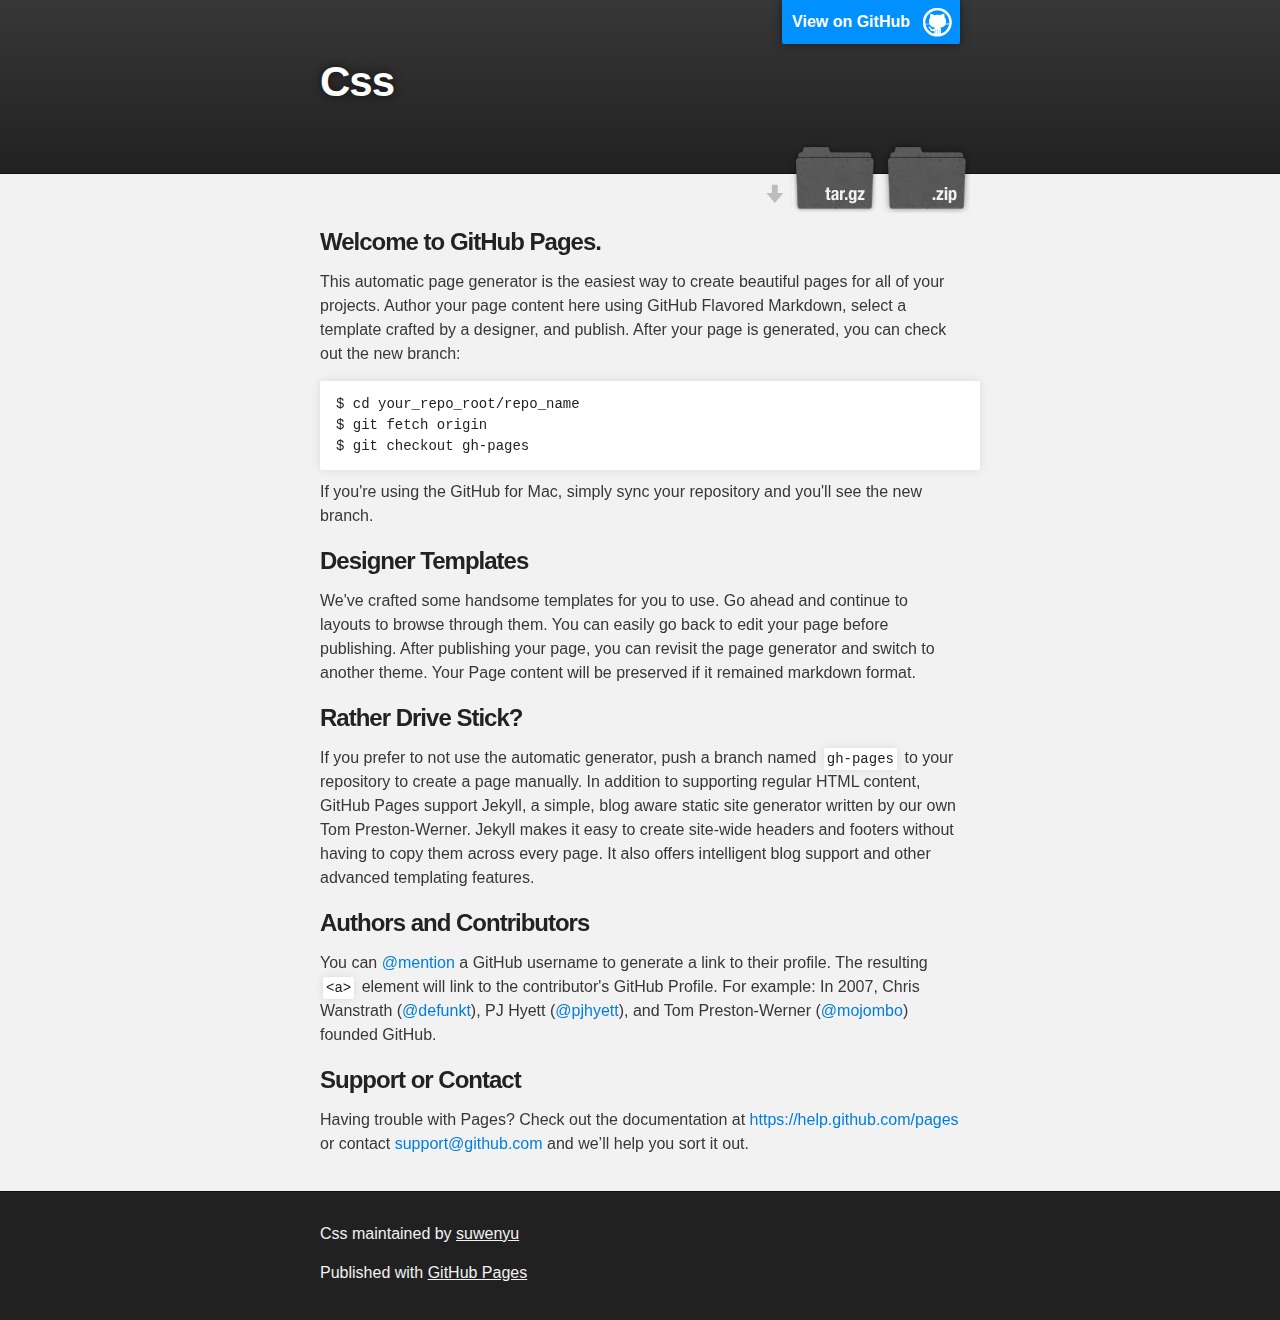
<file: index.html>
<!DOCTYPE html>
<html>

  <head>
    <meta charset='utf-8'>
    <meta http-equiv="X-UA-Compatible" content="chrome=1">
    <meta name="description" content="Css : ">

    <link rel="stylesheet" type="text/css" media="screen" href="stylesheets/stylesheet.css">

    <title>Css</title>
  </head>

  <body>

    <!-- HEADER -->
    <div id="header_wrap" class="outer">
        <header class="inner">
          <a id="forkme_banner" href="https://github.com/suwenyu/CSS">View on GitHub</a>

          <h1 id="project_title">Css</h1>
          <h2 id="project_tagline"></h2>

            <section id="downloads">
              <a class="zip_download_link" href="https://github.com/suwenyu/CSS/zipball/master">Download this project as a .zip file</a>
              <a class="tar_download_link" href="https://github.com/suwenyu/CSS/tarball/master">Download this project as a tar.gz file</a>
            </section>
        </header>
    </div>

    <!-- MAIN CONTENT -->
    <div id="main_content_wrap" class="outer">
      <section id="main_content" class="inner">
        <h3>
<a id="welcome-to-github-pages" class="anchor" href="#welcome-to-github-pages" aria-hidden="true"><span class="octicon octicon-link"></span></a>Welcome to GitHub Pages.</h3>

<p>This automatic page generator is the easiest way to create beautiful pages for all of your projects. Author your page content here using GitHub Flavored Markdown, select a template crafted by a designer, and publish. After your page is generated, you can check out the new branch:</p>

<pre><code>$ cd your_repo_root/repo_name
$ git fetch origin
$ git checkout gh-pages
</code></pre>

<p>If you're using the GitHub for Mac, simply sync your repository and you'll see the new branch.</p>

<h3>
<a id="designer-templates" class="anchor" href="#designer-templates" aria-hidden="true"><span class="octicon octicon-link"></span></a>Designer Templates</h3>

<p>We've crafted some handsome templates for you to use. Go ahead and continue to layouts to browse through them. You can easily go back to edit your page before publishing. After publishing your page, you can revisit the page generator and switch to another theme. Your Page content will be preserved if it remained markdown format.</p>

<h3>
<a id="rather-drive-stick" class="anchor" href="#rather-drive-stick" aria-hidden="true"><span class="octicon octicon-link"></span></a>Rather Drive Stick?</h3>

<p>If you prefer to not use the automatic generator, push a branch named <code>gh-pages</code> to your repository to create a page manually. In addition to supporting regular HTML content, GitHub Pages support Jekyll, a simple, blog aware static site generator written by our own Tom Preston-Werner. Jekyll makes it easy to create site-wide headers and footers without having to copy them across every page. It also offers intelligent blog support and other advanced templating features.</p>

<h3>
<a id="authors-and-contributors" class="anchor" href="#authors-and-contributors" aria-hidden="true"><span class="octicon octicon-link"></span></a>Authors and Contributors</h3>

<p>You can <a href="https://github.com/blog/821" class="user-mention">@mention</a> a GitHub username to generate a link to their profile. The resulting <code>&lt;a&gt;</code> element will link to the contributor's GitHub Profile. For example: In 2007, Chris Wanstrath (<a href="https://github.com/defunkt" class="user-mention">@defunkt</a>), PJ Hyett (<a href="https://github.com/pjhyett" class="user-mention">@pjhyett</a>), and Tom Preston-Werner (<a href="https://github.com/mojombo" class="user-mention">@mojombo</a>) founded GitHub.</p>

<h3>
<a id="support-or-contact" class="anchor" href="#support-or-contact" aria-hidden="true"><span class="octicon octicon-link"></span></a>Support or Contact</h3>

<p>Having trouble with Pages? Check out the documentation at <a href="https://help.github.com/pages">https://help.github.com/pages</a> or contact <a href="mailto:support@github.com">support@github.com</a> and we’ll help you sort it out.</p>
      </section>
    </div>

    <!-- FOOTER  -->
    <div id="footer_wrap" class="outer">
      <footer class="inner">
        <p class="copyright">Css maintained by <a href="https://github.com/suwenyu">suwenyu</a></p>
        <p>Published with <a href="https://pages.github.com">GitHub Pages</a></p>
      </footer>
    </div>

    

  </body>
</html>
</file>
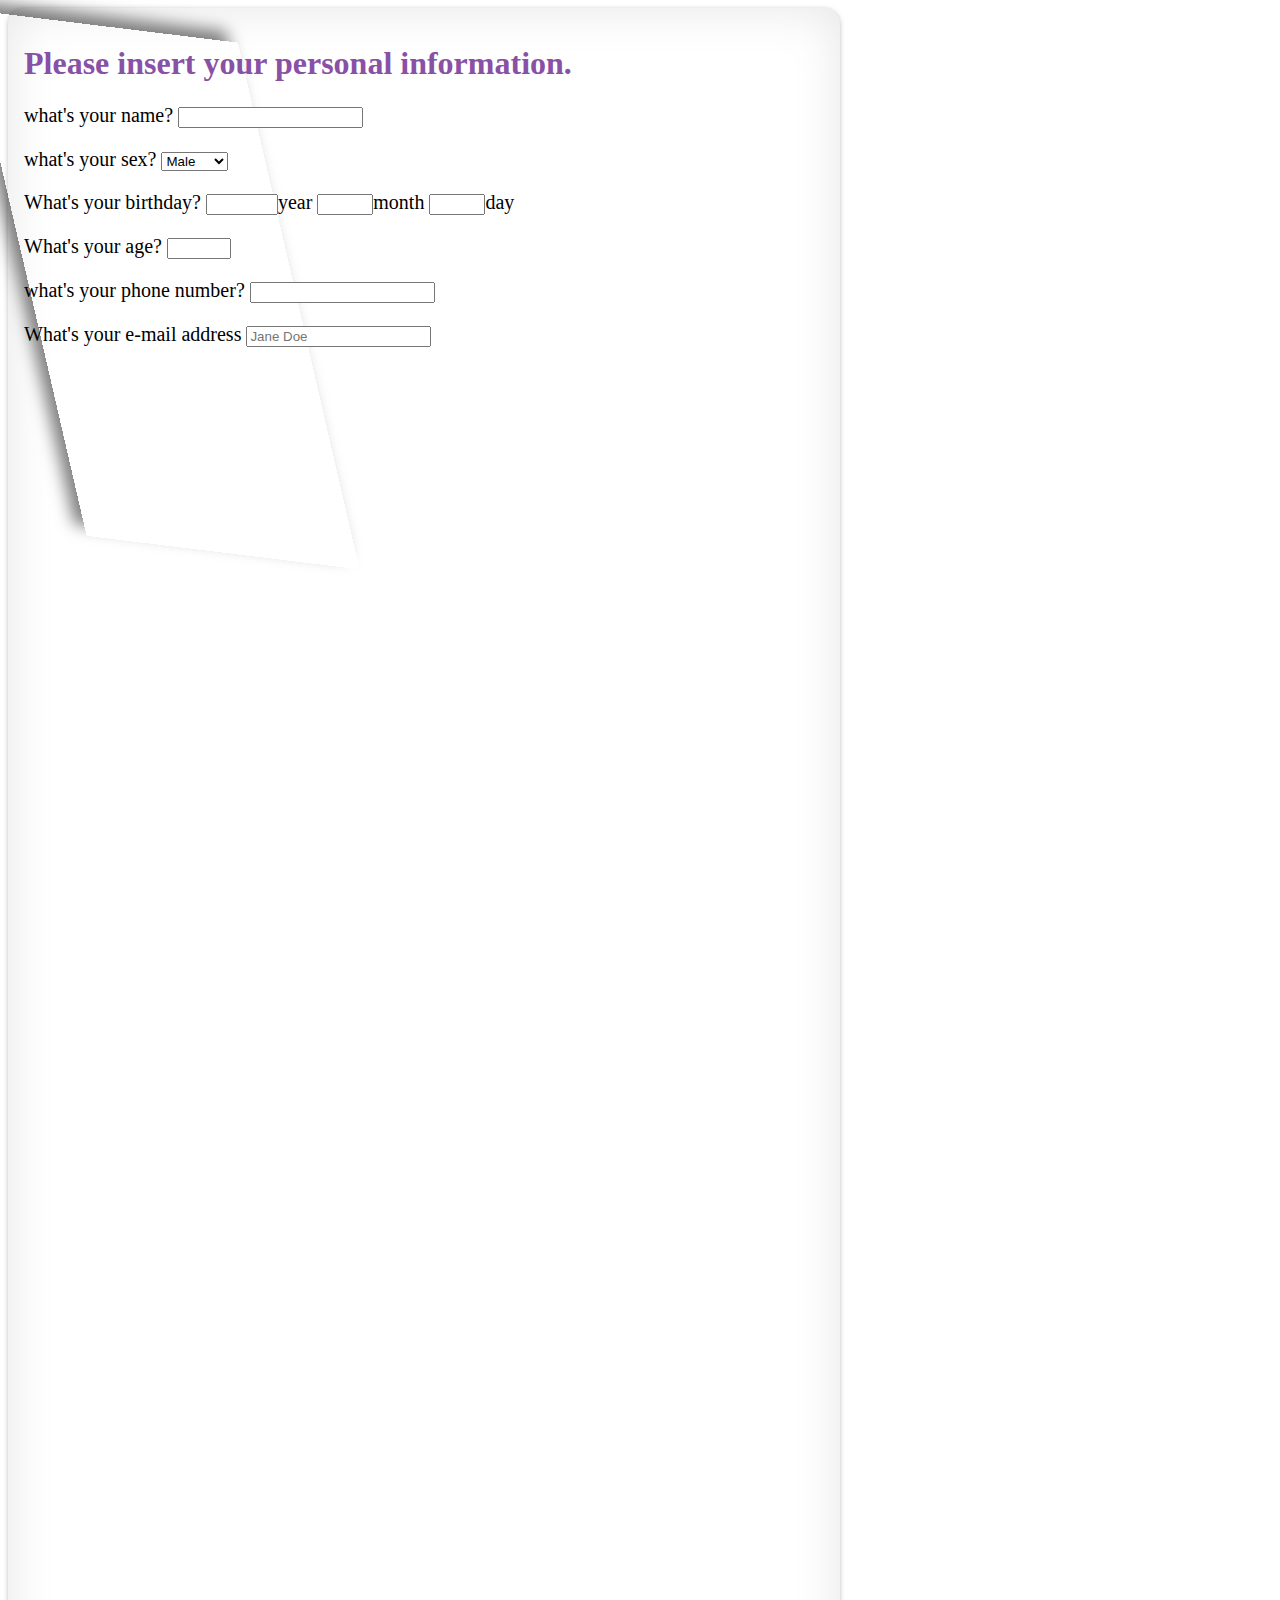
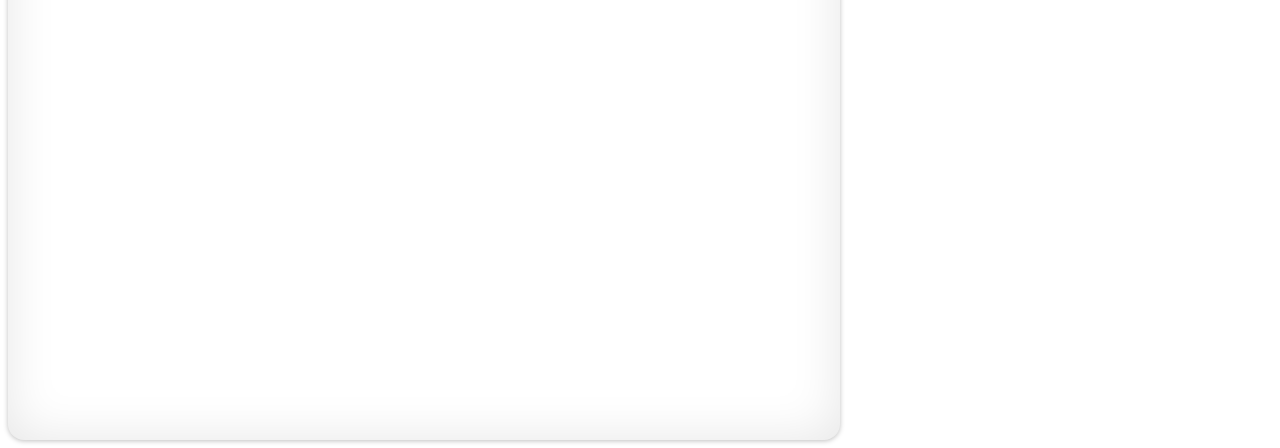
<file: form.html>
<html>

<head>

    <link href="//netdna.bootstrapcdn.com/font-awesome/4.0.3/css/font-awesome.min.css" rel="stylesheet" type="text/css" />
    <link rel="stylesheet" type="text/css" href="http://suwenyu.github.io/CSS/Web.css">
    <meta charset="utf-8">
    <title></title>
  </head>
<body>

<article id= "course"> 

<form>
<h1>Please insert your personal information.</h1>

	<p><label for="what">what's your name?</label>
	<input type = "text" name = "w" id = "what">
</p>

<p>
	<label for = "what"> what's your sex?</label>
	<select>
		<option>Male
		<option>Female
	</select>
</p>

<p>
	<label for = "what">What's your birthday?</label>
	<input type="number" id="qty" min="1800" max="2020" step="1" />year <input type ="number" id = "qty" min="1" max ="12" step ="1" >month <input type = "number" id = "qty" min = "1" max ="30">day 
</p>

<p>
	<label for = "what">What's your age?</label>
	<input type="number" id="qty" min="0" max="100" step="1" />
</p>

<p>
	<label for = "what">what's your phone number?</label>
	<input type="number" id="partNumber" pattern="[0-9]{4}" />

</p>

<p>
	<label for="inpEmail">What's your e-mail address</label>
  	<input type="email" id="inpEmail" placeholder="Jane Doe" pattern = "[A-Za-z0-9]{6}">
</p>

</form>	
</article>
</body>
</html>
</file>
<file: stylesheets/stylesheet.css>
/*******************************************************************************
Slate Theme for GitHub Pages
by Jason Costello, @jsncostello
*******************************************************************************/

@import url(pygment_trac.css);

/*******************************************************************************
MeyerWeb Reset
*******************************************************************************/

html, body, div, span, applet, object, iframe,
h1, h2, h3, h4, h5, h6, p, blockquote, pre,
a, abbr, acronym, address, big, cite, code,
del, dfn, em, img, ins, kbd, q, s, samp,
small, strike, strong, sub, sup, tt, var,
b, u, i, center,
dl, dt, dd, ol, ul, li,
fieldset, form, label, legend,
table, caption, tbody, tfoot, thead, tr, th, td,
article, aside, canvas, details, embed,
figure, figcaption, footer, header, hgroup,
menu, nav, output, ruby, section, summary,
time, mark, audio, video {
  margin: 0;
  padding: 0;
  border: 0;
  font: inherit;
  vertical-align: baseline;
}

/* HTML5 display-role reset for older browsers */
article, aside, details, figcaption, figure,
footer, header, hgroup, menu, nav, section {
  display: block;
}

ol, ul {
  list-style: none;
}

table {
  border-collapse: collapse;
  border-spacing: 0;
}

/*******************************************************************************
Theme Styles
*******************************************************************************/

body {
  box-sizing: border-box;
  color:#373737;
  background: #212121;
  font-size: 16px;
  font-family: 'Myriad Pro', Calibri, Helvetica, Arial, sans-serif;
  line-height: 1.5;
  -webkit-font-smoothing: antialiased;
}

h1, h2, h3, h4, h5, h6 {
  margin: 10px 0;
  font-weight: 700;
  color:#222222;
  font-family: 'Lucida Grande', 'Calibri', Helvetica, Arial, sans-serif;
  letter-spacing: -1px;
}

h1 {
  font-size: 36px;
  font-weight: 700;
}

h2 {
  padding-bottom: 10px;
  font-size: 32px;
  background: url('../images/bg_hr.png') repeat-x bottom;
}

h3 {
  font-size: 24px;
}

h4 {
  font-size: 21px;
}

h5 {
  font-size: 18px;
}

h6 {
  font-size: 16px;
}

p {
  margin: 10px 0 15px 0;
}

footer p {
  color: #f2f2f2;
}

a {
  text-decoration: none;
  color: #007edf;
  text-shadow: none;

  transition: color 0.5s ease;
  transition: text-shadow 0.5s ease;
  -webkit-transition: color 0.5s ease;
  -webkit-transition: text-shadow 0.5s ease;
  -moz-transition: color 0.5s ease;
  -moz-transition: text-shadow 0.5s ease;
  -o-transition: color 0.5s ease;
  -o-transition: text-shadow 0.5s ease;
  -ms-transition: color 0.5s ease;
  -ms-transition: text-shadow 0.5s ease;
}

a:hover, a:focus {text-decoration: underline;}

footer a {
  color: #F2F2F2;
  text-decoration: underline;
}

em {
  font-style: italic;
}

strong {
  font-weight: bold;
}

img {
  position: relative;
  margin: 0 auto;
  max-width: 739px;
  padding: 5px;
  margin: 10px 0 10px 0;
  border: 1px solid #ebebeb;

  box-shadow: 0 0 5px #ebebeb;
  -webkit-box-shadow: 0 0 5px #ebebeb;
  -moz-box-shadow: 0 0 5px #ebebeb;
  -o-box-shadow: 0 0 5px #ebebeb;
  -ms-box-shadow: 0 0 5px #ebebeb;
}

p img {
  display: inline;
  margin: 0;
  padding: 0;
  vertical-align: middle;
  text-align: center;
  border: none;
}

pre, code {
  width: 100%;
  color: #222;
  background-color: #fff;

  font-family: Monaco, "Bitstream Vera Sans Mono", "Lucida Console", Terminal, monospace;
  font-size: 14px;

  border-radius: 2px;
  -moz-border-radius: 2px;
  -webkit-border-radius: 2px;
}

pre {
  width: 100%;
  padding: 10px;
  box-shadow: 0 0 10px rgba(0,0,0,.1);
  overflow: auto;
}

code {
  padding: 3px;
  margin: 0 3px;
  box-shadow: 0 0 10px rgba(0,0,0,.1);
}

pre code {
  display: block;
  box-shadow: none;
}

blockquote {
  color: #666;
  margin-bottom: 20px;
  padding: 0 0 0 20px;
  border-left: 3px solid #bbb;
}


ul, ol, dl {
  margin-bottom: 15px
}

ul {
  list-style-position: inside;
  list-style: disc;
  padding-left: 20px;
}

ol {
  list-style-position: inside;
  list-style: decimal;
  padding-left: 20px;
}

dl dt {
  font-weight: bold;
}

dl dd {
  padding-left: 20px;
  font-style: italic;
}

dl p {
  padding-left: 20px;
  font-style: italic;
}

hr {
  height: 1px;
  margin-bottom: 5px;
  border: none;
  background: url('../images/bg_hr.png') repeat-x center;
}

table {
  border: 1px solid #373737;
  margin-bottom: 20px;
  text-align: left;
 }

th {
  font-family: 'Lucida Grande', 'Helvetica Neue', Helvetica, Arial, sans-serif;
  padding: 10px;
  background: #373737;
  color: #fff;
 }

td {
  padding: 10px;
  border: 1px solid #373737;
 }

form {
  background: #f2f2f2;
  padding: 20px;
}

/*******************************************************************************
Full-Width Styles
*******************************************************************************/

.outer {
  width: 100%;
}

.inner {
  position: relative;
  max-width: 640px;
  padding: 20px 10px;
  margin: 0 auto;
}

#forkme_banner {
  display: block;
  position: absolute;
  top:0;
  right: 10px;
  z-index: 10;
  padding: 10px 50px 10px 10px;
  color: #fff;
  background: url('../images/blacktocat.png') #0090ff no-repeat 95% 50%;
  font-weight: 700;
  box-shadow: 0 0 10px rgba(0,0,0,.5);
  border-bottom-left-radius: 2px;
  border-bottom-right-radius: 2px;
}

#header_wrap {
  background: #212121;
  background: -moz-linear-gradient(top, #373737, #212121);
  background: -webkit-linear-gradient(top, #373737, #212121);
  background: -ms-linear-gradient(top, #373737, #212121);
  background: -o-linear-gradient(top, #373737, #212121);
  background: linear-gradient(top, #373737, #212121);
}

#header_wrap .inner {
  padding: 50px 10px 30px 10px;
}

#project_title {
  margin: 0;
  color: #fff;
  font-size: 42px;
  font-weight: 700;
  text-shadow: #111 0px 0px 10px;
}

#project_tagline {
  color: #fff;
  font-size: 24px;
  font-weight: 300;
  background: none;
  text-shadow: #111 0px 0px 10px;
}

#downloads {
  position: absolute;
  width: 210px;
  z-index: 10;
  bottom: -40px;
  right: 0;
  height: 70px;
  background: url('../images/icon_download.png') no-repeat 0% 90%;
}

.zip_download_link {
  display: block;
  float: right;
  width: 90px;
  height:70px;
  text-indent: -5000px;
  overflow: hidden;
  background: url(../images/sprite_download.png) no-repeat bottom left;
}

.tar_download_link {
  display: block;
  float: right;
  width: 90px;
  height:70px;
  text-indent: -5000px;
  overflow: hidden;
  background: url(../images/sprite_download.png) no-repeat bottom right;
  margin-left: 10px;
}

.zip_download_link:hover {
  background: url(../images/sprite_download.png) no-repeat top left;
}

.tar_download_link:hover {
  background: url(../images/sprite_download.png) no-repeat top right;
}

#main_content_wrap {
  background: #f2f2f2;
  border-top: 1px solid #111;
  border-bottom: 1px solid #111;
}

#main_content {
  padding-top: 40px;
}

#footer_wrap {
  background: #212121;
}



/*******************************************************************************
Small Device Styles
*******************************************************************************/

@media screen and (max-width: 480px) {
  body {
    font-size:14px;
  }

  #downloads {
    display: none;
  }

  .inner {
    min-width: 320px;
    max-width: 480px;
  }

  #project_title {
  font-size: 32px;
  }

  h1 {
    font-size: 28px;
  }

  h2 {
    font-size: 24px;
  }

  h3 {
    font-size: 21px;
  }

  h4 {
    font-size: 18px;
  }

  h5 {
    font-size: 14px;
  }

  h6 {
    font-size: 12px;
  }

  code, pre {
    min-width: 320px;
    max-width: 480px;
    font-size: 11px;
  }

}
</file>
